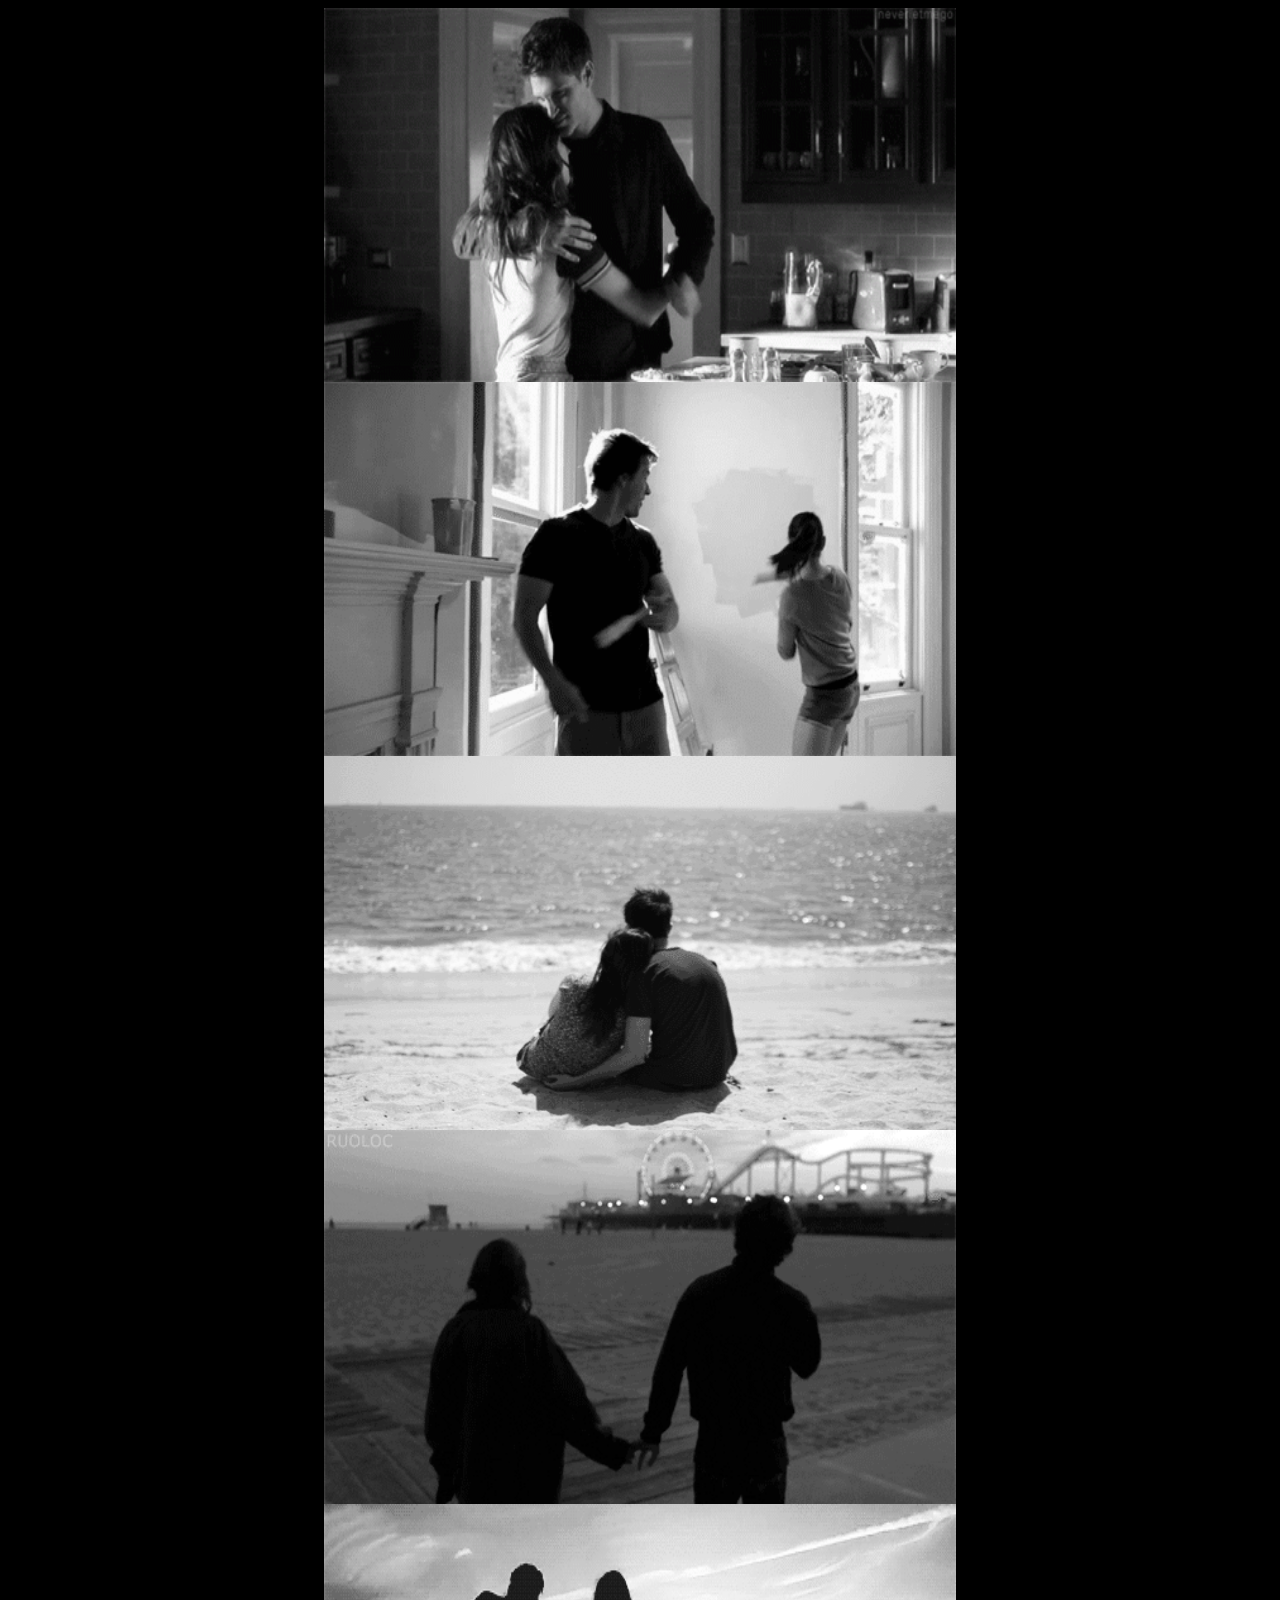
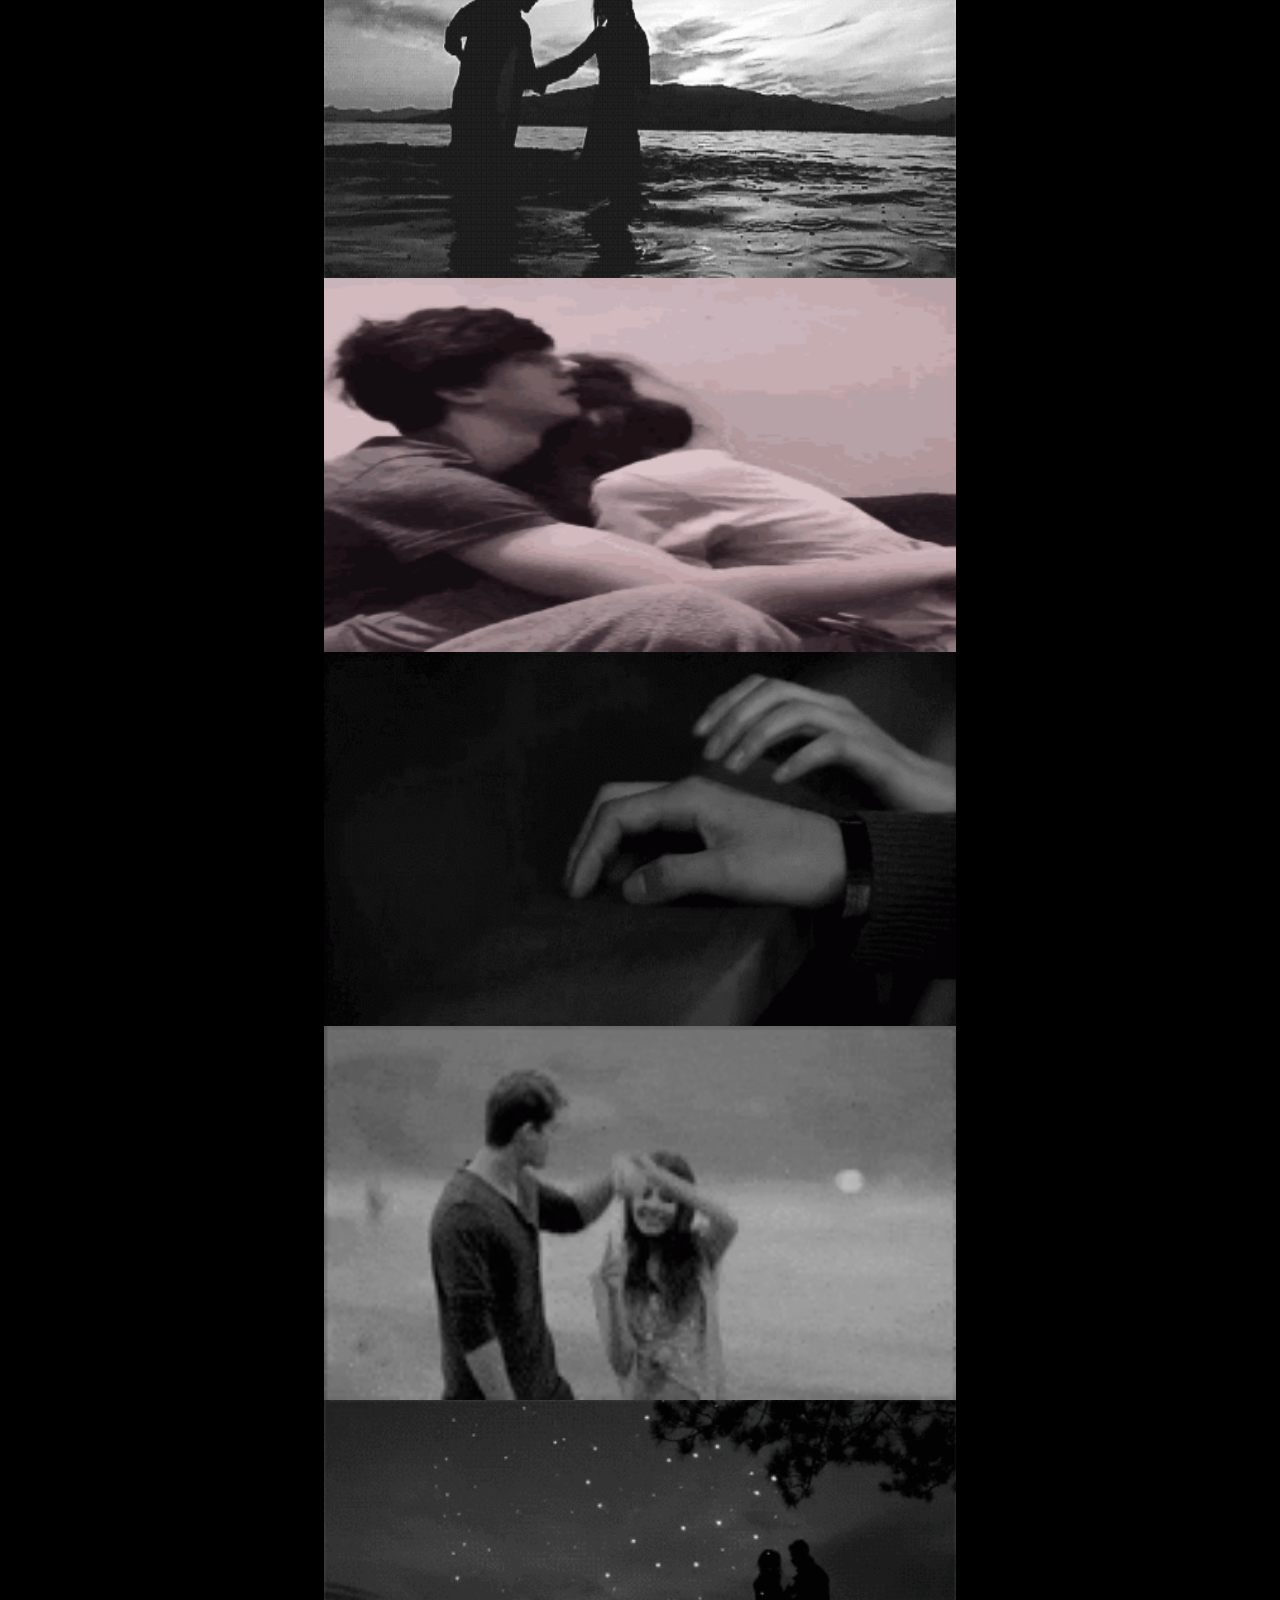
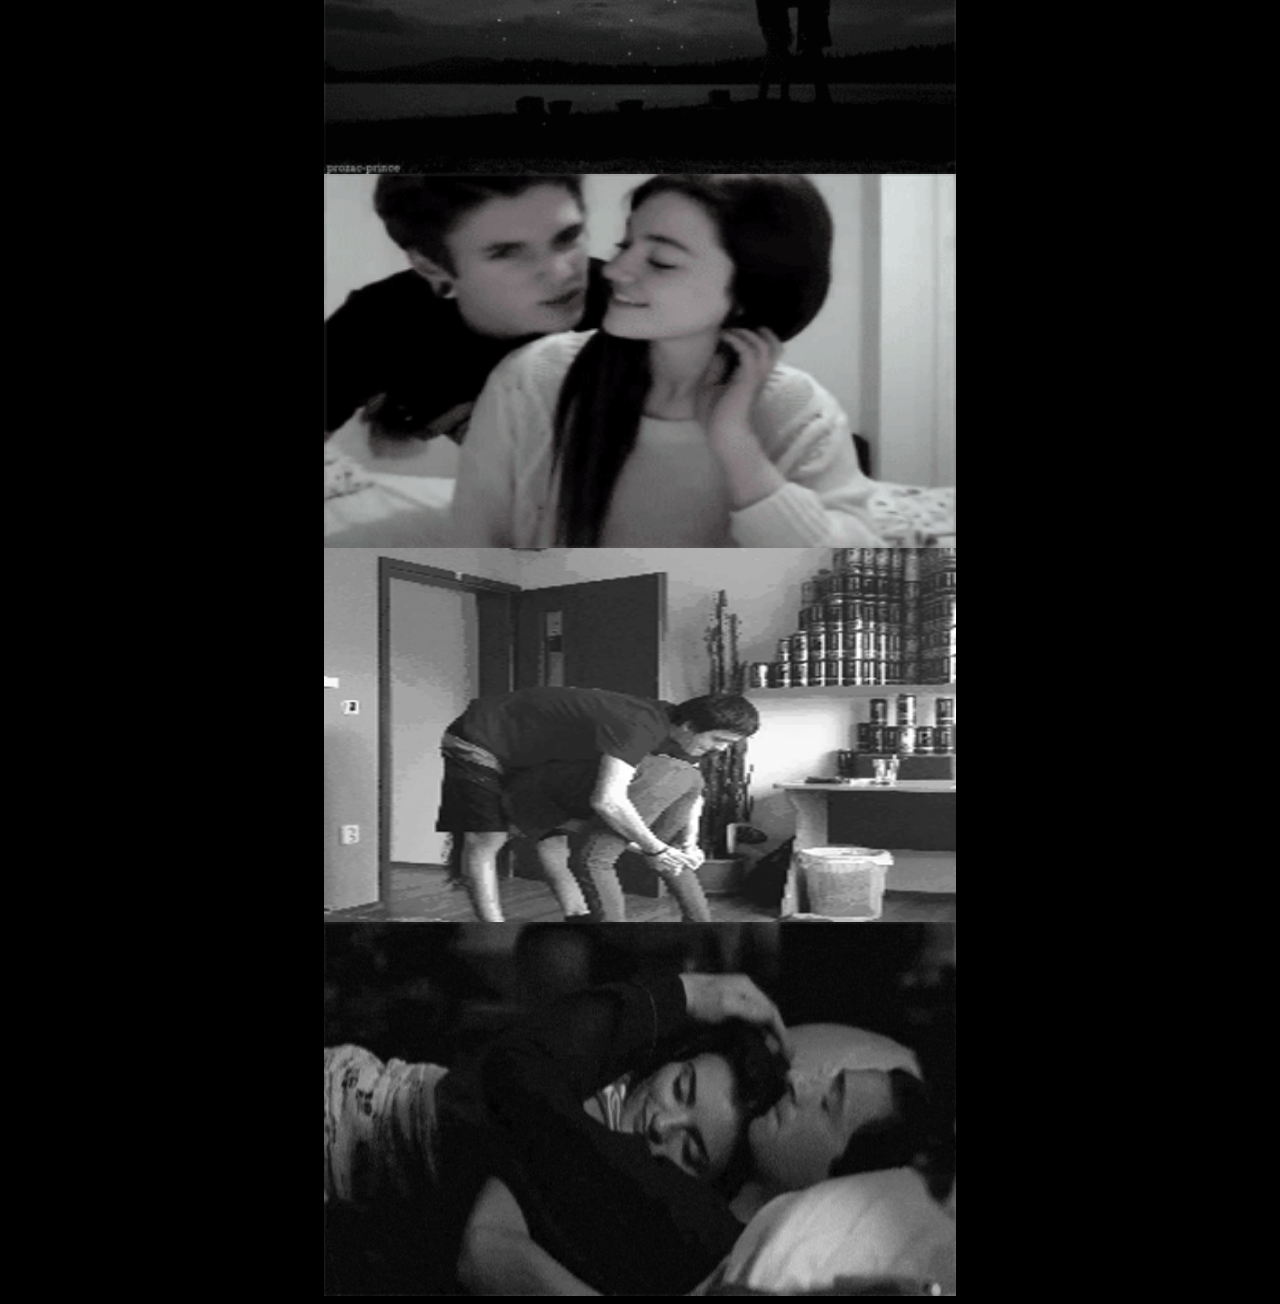
<file: 5neverending black memories/index 2.html>
<!doctype html>
<html>
<head>
<meta charset="UTF-8">
<title>dead memories</title>
<link href="style.css" rel="stylesheet" type="text/css">
</head>

<body>
</body>
</html>
<a href="index.html"><img src="hug-kitchen.gif" alt="" width="498" height="374" class="center" img.center=""> </a>

<a href="ipage2.html"><img src="tumblr_nd2xvyqSHn1ti70kso1_500.gif" alt="" width="498" height="374" class="center" img.center=""> </a>

<a href="index.html"><img src="tumblr_mu2jo63KcP1s8hnhko1_500.gif" alt="" width="498" height="374" class="center" img.center=""> </a>

<a href="ipage2.html"><img src="giphy.gif" alt="" width="498" height="374" class="center" img.center=""> </a>
	
<a href="ipage2.html"><img src="tumblr_5c493db0a92c41eb4a63169f7fdcd3b3_ad1334e8_500.gif" alt="" width="498" height="374" class="center" img.center=""> </a>

<a href="ipage2.html"><img src="sweetcouple.gif" alt="" width="498" height="374" class="center" img.center=""> </a>

<a href="ipage2.html"><img src="hands-hand-holding.gif" alt="" width="498" height="374" class="center" img.center=""> </a>

<a href="ipage2.html"><img src="200w.gif" alt="" width="498" height="374" class="center" img.center=""> </a>




<a href="ipage2.html"><img src="ffc327a30219a37b956e36e6c11d60c2.gif" alt="" width="498" height="374" class="center" img.center=""> </a>
	
<a href="ipage2.html"><img src="AON5.gif" alt="" width="498" height="374" class="center" img.center=""> </a>

<a href="ipage2.html"><img src="742d53ba32b1d59d5adfcfb7d05ac9e0.gif" alt="" width="498" height="374" class="center" img.center=""> </a>

<a href="ipage2.html"><img src="200.gif" alt="" width="498" height="374" class="center" img.center=""> </a>
</file>
<file: 5neverending black memories/style.css>
@charset "UTF-8";
body{background-color:black}

.center {
  display: block;
  margin-left: auto;
  margin-right: auto;
  width: 50%;
}
</file>
